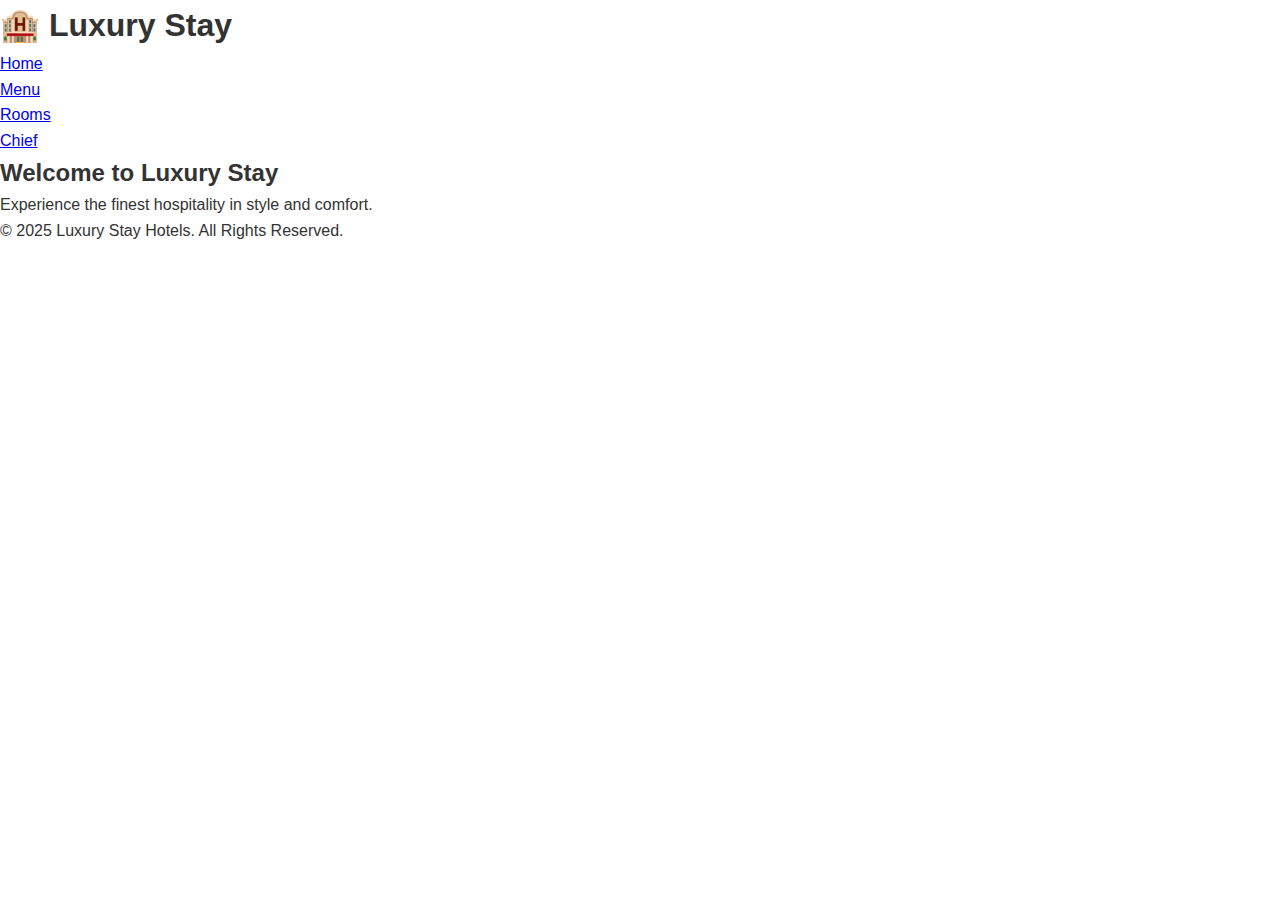
<file: index.html>
<!DOCTYPE html>
<html lang="en">
<head>
  <meta charset="UTF-8">
  <title>Luxury Stay - Home</title>
  <link rel="stylesheet" href="style.css">
</head>
<body class="home-page">

<nav>
  <h1>🏨 Luxury Stay</h1>
  <ul>
    <li><a href="index.html">Home</a></li>
    <li><a href="menu.html">Menu</a></li>
    <li><a href="rooms.html">Rooms</a></li>
    <li><a href="chief.html">Chief</a></li>
  </ul>
</nav>

<section class="welcome">
  <h2>Welcome to Luxury Stay</h2>
  <p>Experience the finest hospitality in style and comfort.</p>
</section>

<footer>
  <p>© 2025 Luxury Stay Hotels. All Rights Reserved.</p>
</footer>

</body>
</html>
</file>
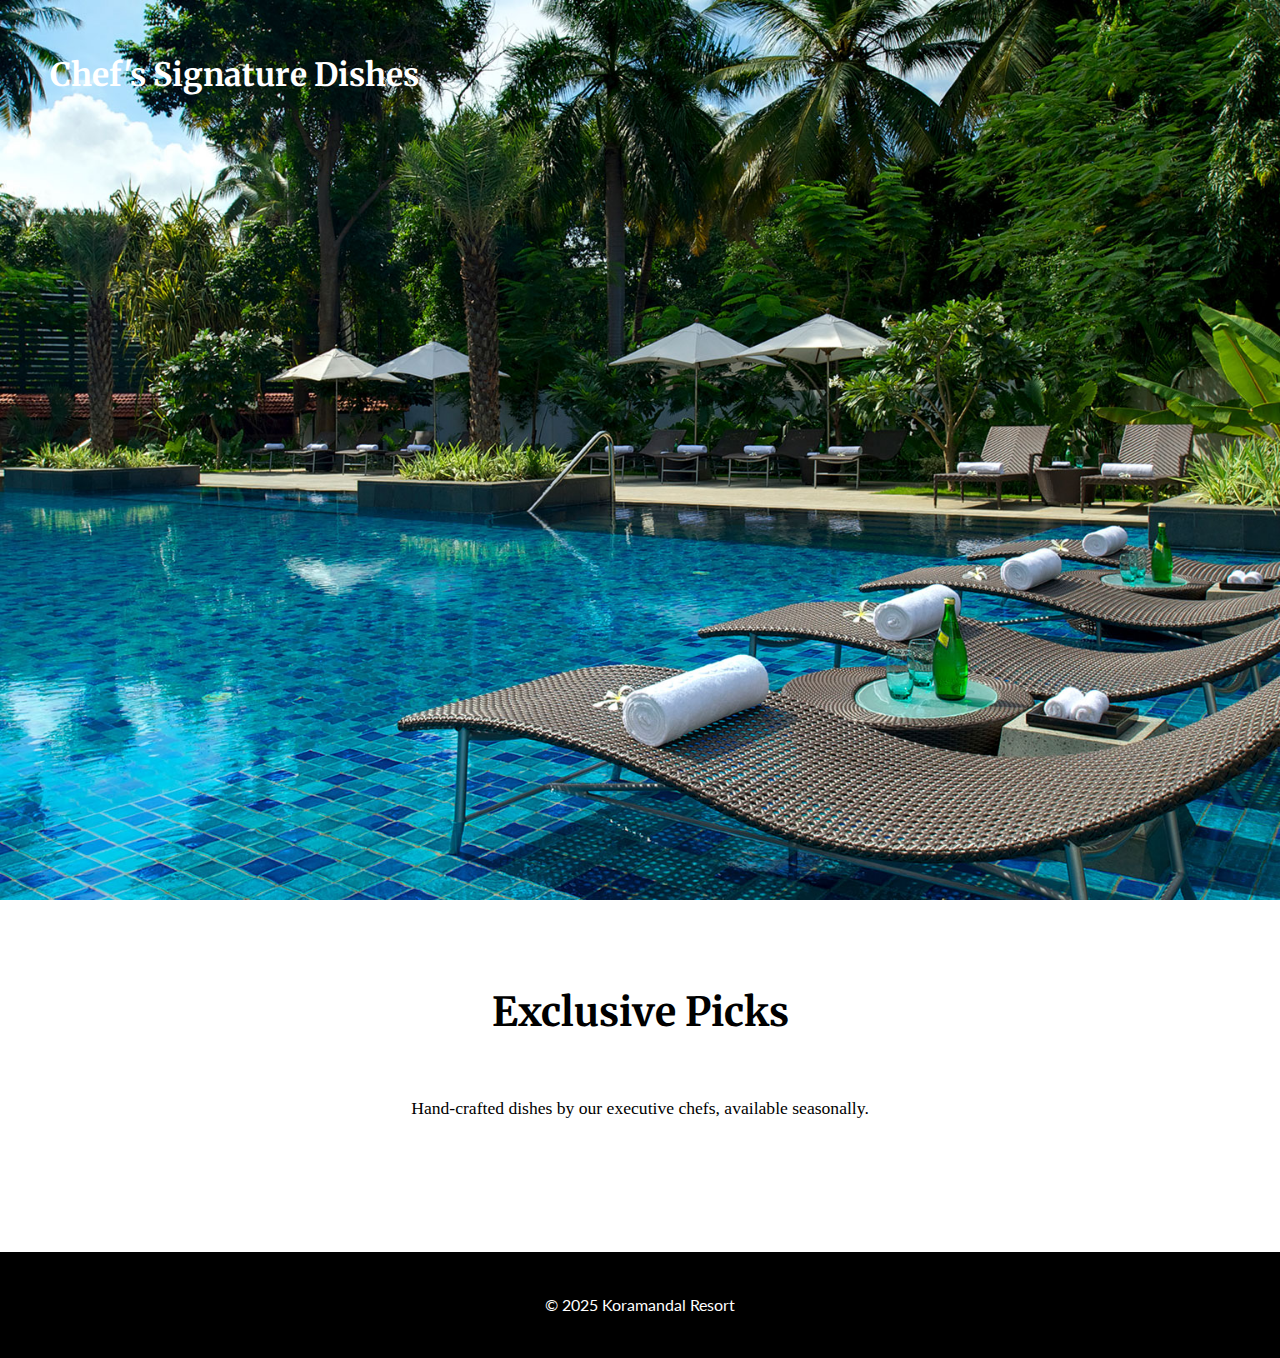
<file: chief.html>
<!DOCTYPE html>
<html lang="en">
<head>
  <meta charset="UTF-8">
  <title>Chef Specials | Koramandal Resort</title>
  <link rel="stylesheet" href="summa.css">
</head>
<body>
<header class="hero">
  <h1 style="padding: 50px; color: white;">Chef's Signature Dishes</h1>
</header>

<section class="section">
  <h2>Exclusive Picks</h2>
  <p>Hand-crafted dishes by our executive chefs, available seasonally.</p>
</section>

<footer class="footer">
  <p>&copy; 2025 Koramandal Resort</p>
</footer>
</body>
</html>
</file>
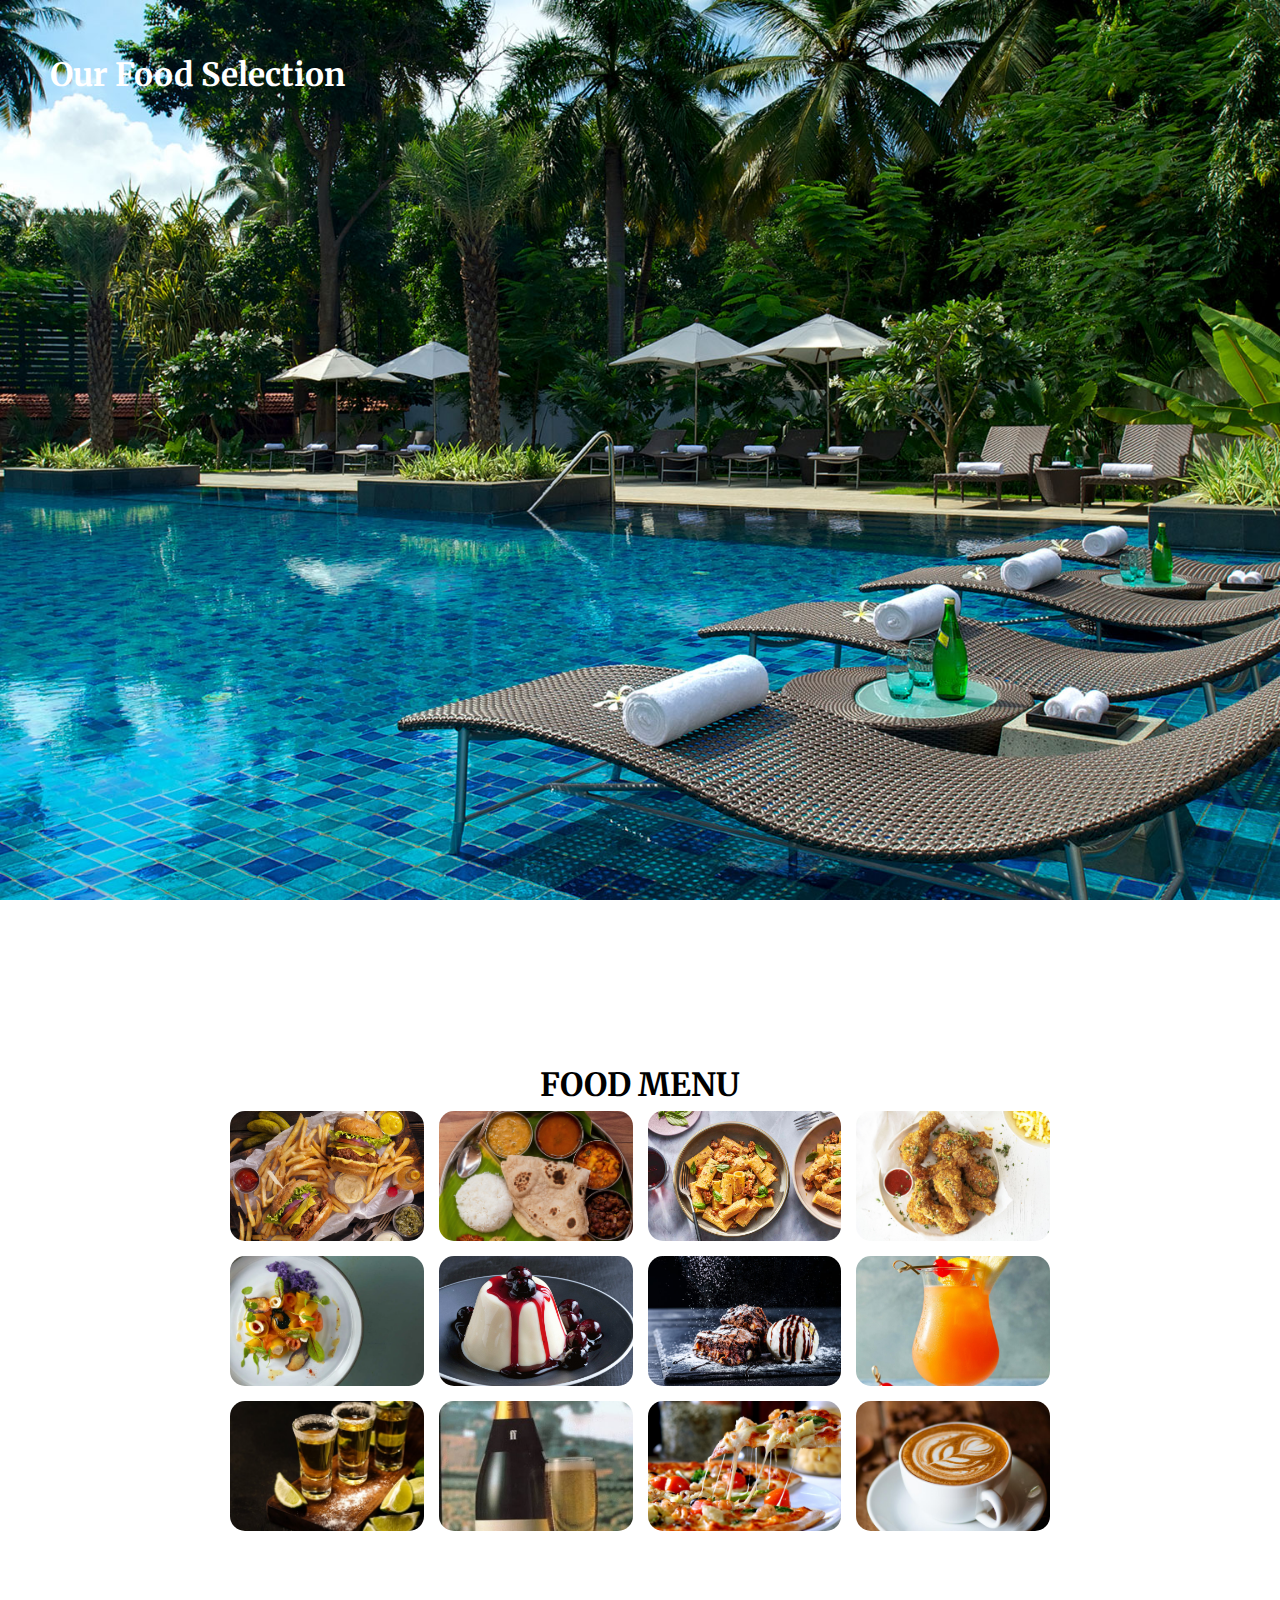
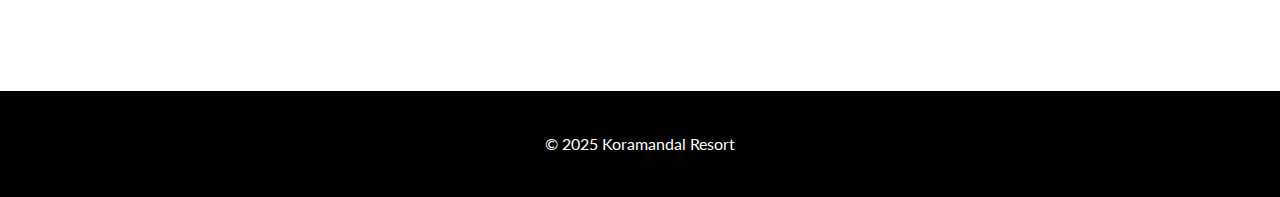
<file: food.html>
<!DOCTYPE html>
<html lang="en">
<head>
  <meta charset="UTF-8">
  <title>Our Menu | Koramandal Resort</title>
  <link rel="stylesheet" href="summa.css">
</head>
<body>
<header class="hero">
  <h1 style="padding: 50px; color: white;">Our Food Selection</h1>
</header>
<section class="section">
  <section class="section">
    <h1>FOOD MENU</h1>
  <div class="gallery-grid">
    <img src="buger and fries.jpg" alt="Buger and Freies">
    <img src="north indian thali.jpg" alt="North indian Thali">
    <img src="pasta with sausage.jpg" alt="pasta with Sausage">
    <img src="fried chicken leg.jpg" alt="Fried Chicken">
    <img src="Gourmet.webp" alt="Gourmet">
    <img src="lemon panna cotta with vodka Blueberry.jpeg" alt="Lemon Panna Cotta With Vodka Blueberry">
    <img src="browny with icecream.jpg" alt="Browny With Icecream">
    <img src="orange rum sweet rum.jpg" alt="Orange sweet Rum ">
    <img src="tequila.jpg" alt="tequila">
    <img src="champagene.jpg" alt="champagene">
    <img src="Cheese Pizza.jpg" alt="Cheese">
    <img src="coffee.jpg" alt="Coffee">
  </div>
</section>
</section>
<footer class="footer">
  <p>&copy; 2025 Koramandal Resort</p>
</footer>
</body>
</html>
</file>
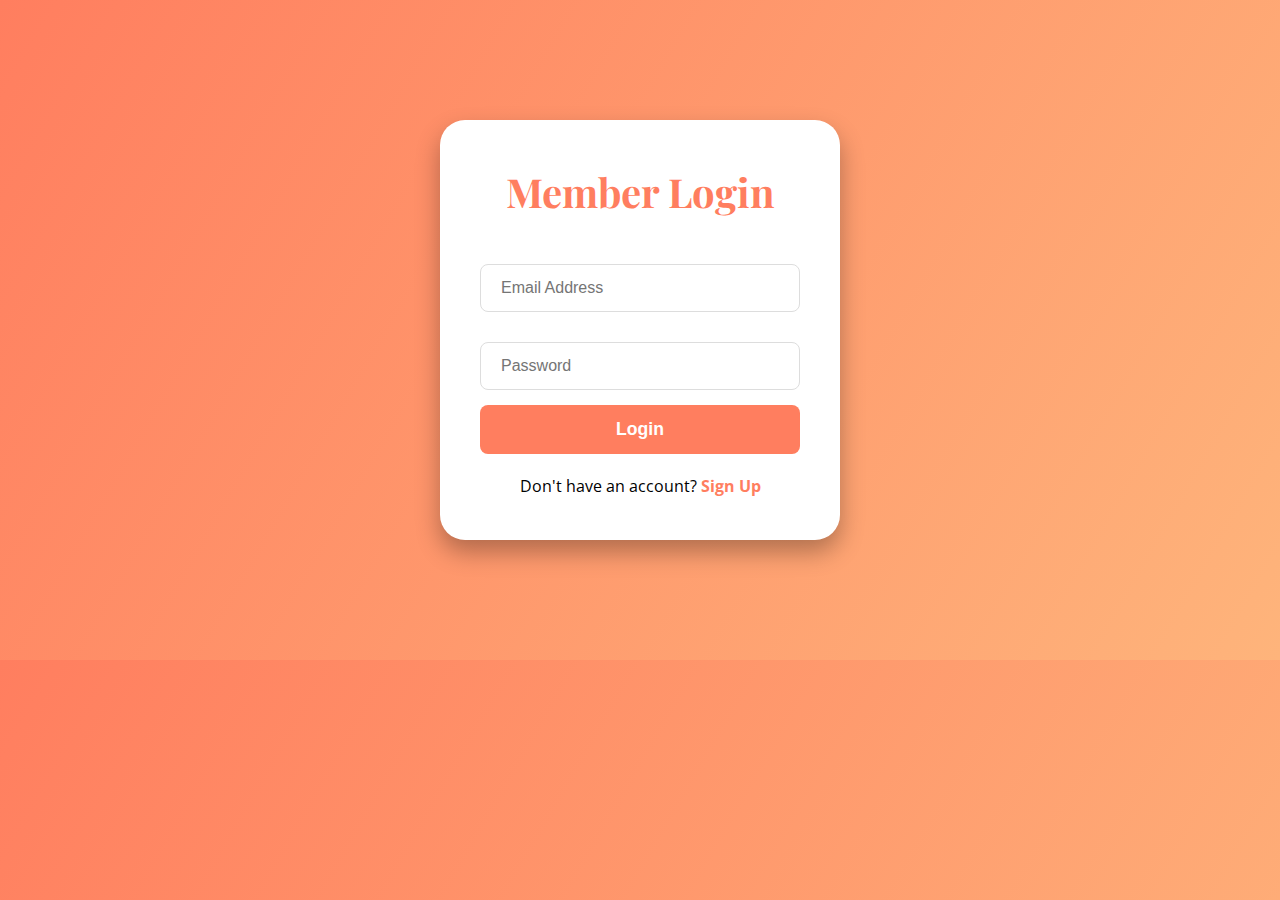
<file: login.html>
<!DOCTYPE html>
<html lang="en">
<head>
  <meta charset="UTF-8">
  <title>Login | Koramandal Resort</title>
  <link rel="stylesheet" href="summa.css">
  <style>
    @import url('https://fonts.googleapis.com/css2?family=Playfair+Display:wght@600&family=Open+Sans&display=swap');

    body {
      background: linear-gradient(120deg, #ff7e5f, #feb47b);
      font-family: 'Open Sans', sans-serif;
    }
    .login-box {
      width: 400px;
      margin: 120px auto;
      padding: 40px;
      background: #fff;
      border-radius: 25px;
      box-shadow: 0 12px 24px rgba(0,0,0,0.3);
      animation: fadeInUp 1s ease forwards;
    }
    .login-box h2 {
      font-family: 'Playfair Display', serif;
      font-size: 2.5rem;
      color: #ff7e5f;
      margin-bottom: 25px;
      text-align: center;
    }
    .login-box input {
      width: 100%;
      padding: 14px 20px;
      margin: 15px 0;
      border: 1px solid #ddd;
      border-radius: 8px;
      font-size: 1rem;
    }
    .login-box button {
      width: 100%;
      padding: 14px;
      background: #ff7e5f;
      border: none;
      border-radius: 8px;
      color: #fff;
      font-size: 1.1rem;
      font-weight: bold;
      cursor: pointer;
      transition: background 0.4s;
    }
    .login-box button:hover {
      background: #feb47b;
    }
    .login-box p {
      text-align: center;
      margin-top: 20px;
    }
    .login-box a {
      color: #ff7e5f;
      text-decoration: none;
      font-weight: bold;
    }
    @keyframes fadeInUp {
      from { opacity: 0; transform: translateY(30px);}
      to   { opacity: 1; transform: translateY(0);}
    }
  </style>
</head>
<body>

<div class="login-box">
  <h2>Member Login</h2>
  <form>
    <input type="email" placeholder="Email Address" required>
    <input type="password" placeholder="Password" required>
    <button type="submit">Login</button>
    <p>Don't have an account? <a href="signup.html">Sign Up</a></p>
  </form>
</div>

</body>
</html>
</file>
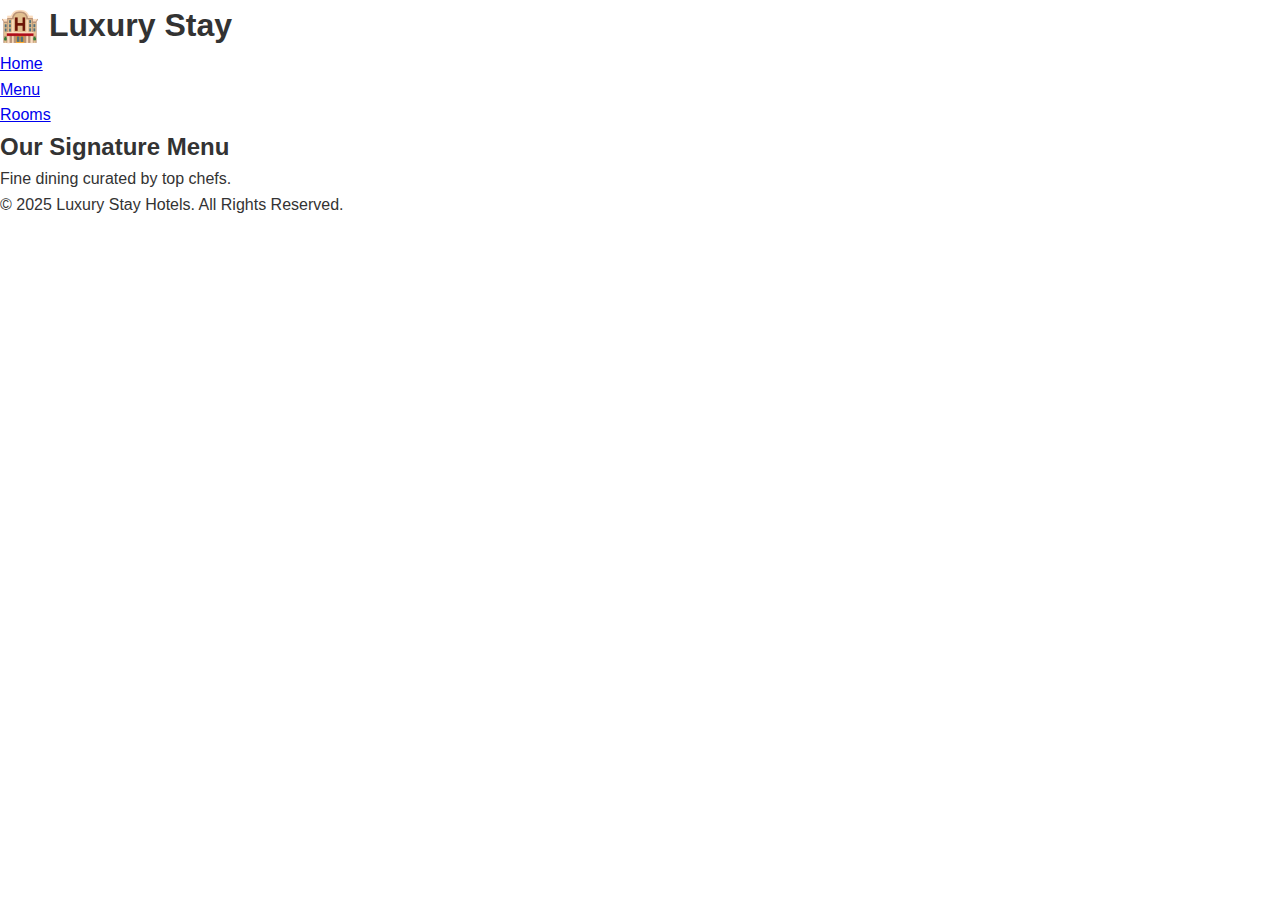
<file: menu.html>
<!DOCTYPE html>
<html lang="en">
<head>
  <meta charset="UTF-8">
  <title>Luxury Stay - Menu</title>
  <link rel="stylesheet" href="style.css">
</head>
<body class="menu-page">

<nav>
  <h1>🏨 Luxury Stay</h1>
  <ul>
    <li><a href="index.html">Home</a></li>
    <li><a href="menu.html">Menu</a></li>
    <li><a href="rooms.html">Rooms</a>
    <ui class="chief"></li>
  </ul>
</nav>

<section class="menu">
  <h2>Our Signature Menu</h2>
  <p>Fine dining curated by top chefs.</p>
</section>

<footer>
  <p>© 2025 Luxury Stay Hotels. All Rights Reserved.</p>
</footer>

</body>
</html>
</file>
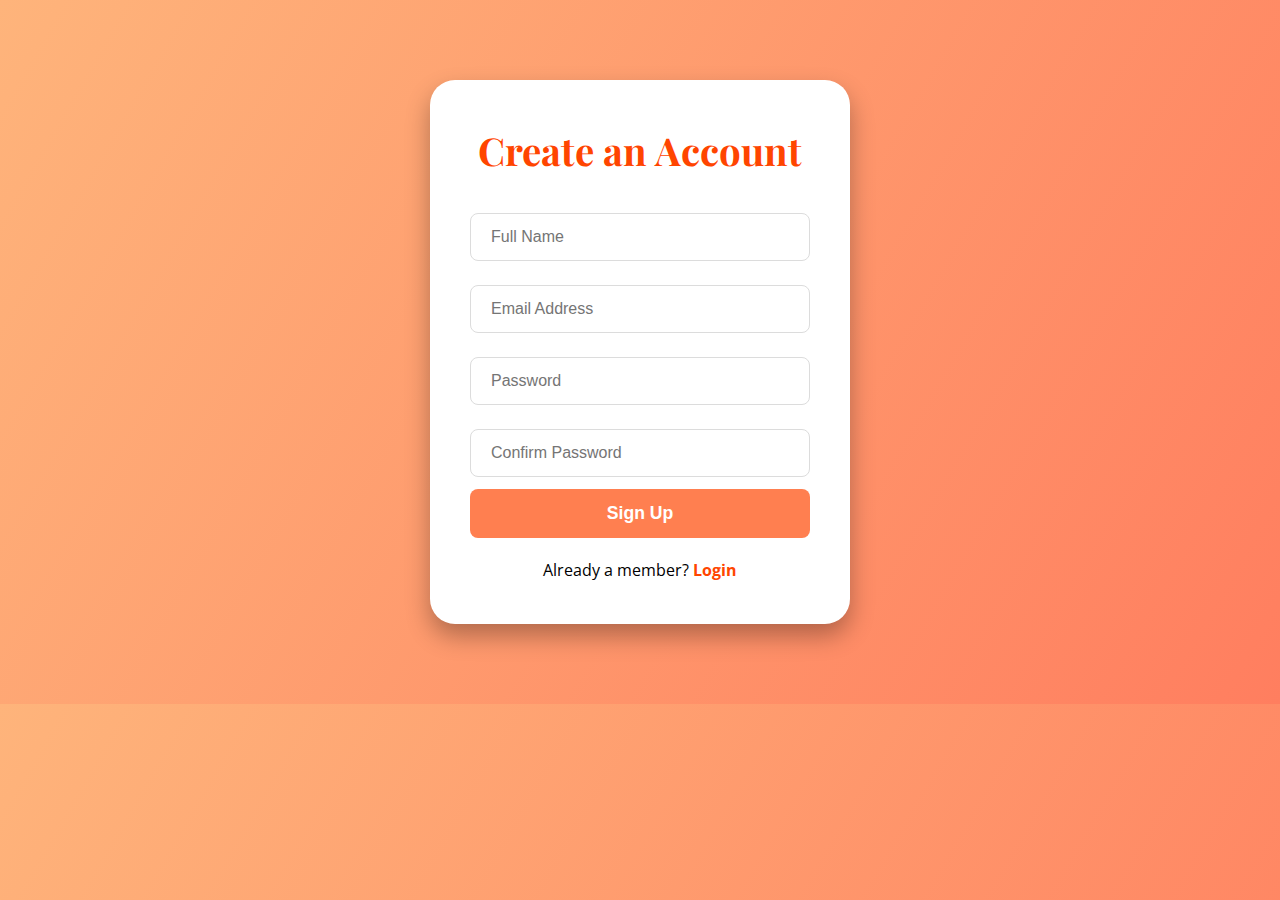
<file: signup.html>
<!DOCTYPE html>
<html lang="en">
<head>
  <meta charset="UTF-8">
  <title>Sign Up | Koramandal Resort</title>
  <link rel="stylesheet" href="summa.css">
  <style>
    @import url('https://fonts.googleapis.com/css2?family=Playfair+Display:wght@600&family=Open+Sans&display=swap');

    body {
      background: linear-gradient(120deg, #feb47b, #ff7e5f);
      font-family: 'Open Sans', sans-serif;
    }
    .signup-box {
      width: 420px;
      margin: 80px auto;
      padding: 40px;
      background:white;
      border-radius: 25px;
      box-shadow: 0 12px 24px rgba(0,0,0,0.3);
      animation: fadeInUp 1s ease forwards;
    }
    .signup-box h2 {
      font-family: 'Playfair Display', serif;
      font-size: 2.4rem;
      color: orangered;
      margin-bottom: 20px;
      text-align: center;
    }
    .signup-box input {
      width: 100%;
      padding: 14px 20px;
      margin: 12px 0;
      border: 1px solid gainsboro;
      border-radius: 8px;
      font-size: 1rem;
    }
    .signup-box button {
      width: 100%;
      padding: 14px;
      background: coral;
      border: none;
      border-radius: 8px;
      color: white;
      font-size: 1.1rem;
      font-weight: bold;
      cursor: pointer;
      transition: background 0.4s;
    }
    .signup-box button:hover {
      background: #feb47b;
    }
    .signup-box p {
      text-align: center;
      margin-top: 20px;
    }
    .signup-box a {
      color: orangered;
      text-decoration: none;
      font-weight: bold;
    }
    @keyframes fadeInUp {
      from { opacity: 0; transform: translateY(30px);}
      to   { opacity: 1; transform: translateY(0);}
    }
  </style>
</head>
<body>

<div class="signup-box">
  <h2>Create an Account</h2>
  <form>
    <input type="text" placeholder="Full Name" required>
    <input type="email" placeholder="Email Address" required>
    <input type="password" placeholder="Password" required>
    <input type="password" placeholder="Confirm Password" required>
    <button type="submit">Sign Up</button>
    <p>Already a member? <a href="login.html">Login</a></p>
  </form>
</div>

</body>
</html>
</file>
<file: style.css>
/* Reset & Base Styles */
* {
  margin: 0;
  padding: 0;
  box-sizing: border-box;
}

body {
  font-family: 'Open Sans', sans-serif;
  color: #333;
  line-height: 1.6;
}

/* Hero Section */
.hero {
  background: url('background.jpg') center/cover no-repeat;
  height: 90vh;
  position: relative;
  color: #fff;
}

/* Navbar */
.navbar {
  display: flex;
  justify-content: space-between;
  align-items: center;
  padding: 20px;
  background: linear-gradient(90deg, #ff7e5f, #feb47b);
  position: relative;
  z-index: 1000;
  border-bottom: 2px solid #fff;
  animation: slideDown 1s ease forwards;
  opacity: 0;
}

@keyframes slideDown {
  from { transform: translateY(-50px); opacity: 0; }
  to { transform: translateY(0); opacity: 1; }
}

.logo {
  font-family: 'Playfair Display', serif;
  font-size: 1.8rem;
  color: #fff;
}

.nav-links {
  list-style: none;
  display: flex;
}

.nav-links li {
  margin-left: 25px;
  position: relative;
}

.nav-links a {
  text-decoration: none;
  color: #fff;
  font-weight: 600;
  position: relative;
  transition: color 0.3s ease;
}

.nav-links a::after {
  content: "";
  position: absolute;
  width: 0%;
  height: 2px;
  background: #fff;
  left: 0;
  bottom: -5px;
  transition: width 0.3s ease;
}

.nav-links a:hover {
  color: #000;
}

.nav-links a:hover::after {
  width: 100%;
}

/* Dropdown */
.dropdown-content {
  position: absolute;
  top: 35px;
  left: 0;
  background: #fff;
  min-width: 160px;
  border-radius: 20px;
  display: none;
  flex-direction: column;
  box-shadow: 0 8px 16px rgba(0,0,0,0.3);
  animation: fadeIn 0.4s ease forwards;
  z-index: 9999;
}

.dropdown-content a {
  color: #333;
  padding: 12px 16px;
  text-decoration: none;
  transition: background 0.3s ease, color 0.3s ease;
}

.dropdown-content a:hover {
  background: #ff7e5f;
  color: #fff;
}

.dropdown:hover .dropdown-content {
  display: flex;
}

@keyframes fadeIn {
  from { opacity: 0; transform: translateY(-10px); }
  to { opacity: 1; transform: translateY(0); }
}

/* Hero Content */
.hero-content {
  position: absolute;
  bottom: 20%;
  left: 10%;
}

.hero-content h1 {
  font-family: 'Playfair Display', serif;
  font-size: 3rem;
  margin-bottom: 10px;
  animation: fadeText 1.5s ease forwards;
  opacity: 0;
}

.hero-content p {
  font-size: 2.4rem;
  font-family: Arial, Helvetica, sans-serif;
  animation: fadeText 1.8s ease forwards;
  opacity: 0;
}

@keyframes fadeText {
  from { opacity: 0; transform: translateY(20px); }
  to { opacity: 1; transform: translateY(0); }
}

/* Section Styling */
.section {
  padding: 100px 10%;
  text-align: center;
}

.section h2 {
  font-family: 'Playfair Display', serif;
  font-size: 2.2rem;
  margin-bottom: 20px;
}

.section p {
  font-size: 1.1rem;
  margin-bottom: 20px;
}

/* Rooms and Cards */
.room-grid {
  display: grid;
  grid-template-columns: repeat(auto-fit, minmax(250px, 1fr));
  gap: 20px;
}

.room-card {
  background: #f7f7f7;
  border-radius: 20px;
  overflow: hidden;
  text-align: left;
  transition: transform 0.5s ease;
}

.room-card img {
  width: 100%;
  height: 180px;
  object-fit: cover;
  transition: transform 0.5s ease;
}

.room-card:hover {
  transform: translateY(-5px);
}

.room-card:hover img {
  transform: scale(1.05);
}

.room-card h3, .room-card p {
  margin: 15px;
}

/* Gallery Grid */
.gallery-grid {
  display: grid;
  grid-template-columns: repeat(auto-fill, minmax(180px, 1fr));
  gap: 15px;
}

.gallery-grid img {
  width: 100%;
  height: 130px;
  object-fit: cover;
  border-radius: 15px;
  transition: transform 0.4s ease, opacity 0.4s ease;
}

.gallery-grid img:hover {
  transform: scale(1.08);
  opacity: 0.85;
}

/* Footer */
.footer {
  background: #222;
  color: #ccc;
  padding: 40px 10%;
  text-align: center;
}

.footer-content h2 {
  color: #fff;
  margin-bottom: 15px;
}

.footer-content p {
  margin-bottom: 8px;
}

.foot-note {
  text-align: center;
  margin-top: 20px;
  font-size: 0.9rem;
}

.social-icons {
  margin-top: 20px;
}

.social-icons a {
  color: #fff;
  text-decoration: none;
  margin: 0 10px;
  font-weight: 600;
  transition: color 0.3s ease;
}

.social-icons a:hover {
  color: #ff7e5f;
}

/* Forms Styling (Login/Signup) */
.form-box {
  max-width: 400px;
  margin: 50px auto;
  background: #f7f7f7;
  padding: 30px;
  border-radius: 15px;
  box-shadow: 0 4px 10px rgba(0,0,0,0.3);
  text-align: center;
}

.form-box h2 {
  margin-bottom: 20px;
  color: #333;
}

.form-box input {
  width: 90%;
  padding: 12px 15px;
  margin: 10px 0;
  border: 1px solid #ccc;
  border-radius: 8px;
}

.form-box button {
  width: 95%;
  padding: 12px;
  background: #ff7e5f;
  color: #fff;
  border: none;
  border-radius: 8px;
  font-size: 1rem;
  cursor: pointer;
  margin-top: 15px;
  transition: background 0.3s ease;
}

.form-box button:hover {
  background: #feb47b;
}

.form-box p {
  margin-top: 15px;
}

.form-box a {
  color: #ff7e5f;
  text-decoration: none;
}

.form-box a:hover {
  text-decoration: underline;
}

/* Responsive */
@media (max-width: 768px) {
  .hero-content h1 {
    font-size: 2.4rem;
  }
}
</file>
<file: summa.css>
/* Import Google Fonts */
@import url('https://fonts.googleapis.com/css2?family=Lato:wght@400;700&family=Merriweather:wght@700&display=swap');

/* Reset & Base Styles */
* {
  margin: 0;
  padding: 0;
  box-sizing: border-box;
}

body {
  font-family: 'Lato', sans-serif;
  color: dark gray;
  line-height: 1.6;
  background-color: white;
}

/* Headings */
h1, h2, h3, h4, h5 {
  font-family: 'Merriweather', serif;
}

/* Hero Section */
.hero {
  background: url('background.jpg') center/cover no-repeat;
  height: 100vh;
  position: sticky;
  color: white;
  border:  20px; 
  
}

/* Navbar */
.navbar {
  display: flex;
  justify-content: space-between;
  align-items: center;
  padding: 20px;
  background: linear-gradient(90deg, orangered, #feb47b);
  border-bottom: 2px solid white;
  animation: slideDown 1s ease forwards;
  opacity: 0;
}

@keyframes slideDown {
  from { transform: translateY(-50px); opacity: 0; }
  to { transform: translateY(0); opacity: 1; }
}

.logo {
  font-family: 'Merriweather', serif;
  font-size: 1.8rem;
  color: white;
}

.nav-links {
  list-style: none;
  display: flex;
  align-items: center;
}

.nav-links li {
  margin-left: 25px;
  position: relative;
}

.nav-links a {
  text-decoration: none;
  color:white;
  font-weight: 700;
  font-family: 'Lato', sans-serif;
  transition: color 0.3s ease;
}

.nav-links a::after {
  content: "";
  position: absolute;
  width: 0%;
  height: 2px;
  background:bl;
  left: 0;
  bottom: -5px;
  transition: width 0.3s ease;
}

.nav-links a:hover {
  color:black;
}

.nav-links a:hover::after {
  width: 100%;
}

/* Dropdown */
.dropdown-content {
  position: absolute;
  top: 35px;
  left: 0;
  background: white;
  min-width: 160px;
  border-radius: 20px;
  display: none;
  flex-direction: column;
  box-shadow: 0 8px 16px rgba(0,0,0,0.3);
  z-index: 9999;
}

.dropdown-content a {
  color:gray;
  padding: 12px 16px;
  text-decoration: none;
  font-family: 'Lato', sans-serif;
  transition: background 0.3s ease, color 0.3s ease;
}

.dropdown-content a:hover {
  background: orangered;
  color: white;
}

.dropdown:hover .dropdown-content {
  display: flex;
}

/* Hero Content */
.hero-content {
  position: absolute;
  bottom: 20%;
  left: 10%;
}

.hero-content h1 {
  font-size: 3rem;
  margin-bottom: 10px;
  animation: fadeText 1.5s ease forwards;
  opacity: 0;
}

.hero-content p {
  font-size: 2rem;
  font-family: 'Lato', sans-serif;
  animation: fadeText 1.8s ease forwards;
  opacity: 0;
}

@keyframes fadeText {
  from { opacity: 0; transform: translateY(20px); }
  to { opacity: 1; transform: translateY(0); }
}

/* Buttons */
.btn-book, .btn-login, .btn-signup {
  background:white;
  color: orangered;
  padding: 8px 16px;
  margin-left: 15px;
  border-radius: 20px;
  text-decoration: none;
  font-weight: bold;
  font-family: 'Lato', sans-serif;
  transition: background 0.3s ease, color 0.3s ease;
}

.btn-book:hover,
.btn-login:hover,
.btn-signup:hover {
  background: black;
  color: white;
}

/* Section Styling */
.section {
  padding: 80px 10%;
  text-align: center;
  
}

.section h2 {
  font-size: 2.5rem;
  margin-bottom: 50px;

}

.section p {
  font-size: 1.1rem;
  font-family: Baskerville Old Face;
  margin-bottom: 50px;
}

/* Room Grid */
.room-grid {
  display: grid;
  grid-template-columns: repeat(auto-fit, minmax(250px, 1fr));
  gap: 20px;
}

.room-card {
  background:whitesmoke;
  border-radius: 20px;
  overflow: hidden;
  text-align: left;
  transition: transform 0.5s ease;
}

.room-card img {
  width: 100%;
  height: 180px;
  object-fit: cover;
  transition: transform 0.5s ease;
}

.room-card:hover {
  transform: translateY(-5px);
}

.room-card:hover img {
  transform: scale(1.05);
}

.room-card h3 {
  font-size: 1.5rem;
  margin: 15px;
}

.room-card p {
  margin: 0 15px 15px;
  font-family: 'Lato', sans-serif;
}

/* Gallery Grid */
.gallery-grid {
  display: grid;
  grid-template-columns: repeat(auto-fill, minmax(180px, 1fr));
  gap: 15px;
}

.gallery-grid img {
  width: 100%;
  height: 130px;
  object-fit: cover;
  border-radius: 15px;
  transition: transform 0.4s ease, opacity 0.4s ease;
}

.gallery-grid img:hover {
  transform: scale(1.08);
  opacity: 0.85;
}

/* Footer */
.footer {
  background: black;
  color:white;
  padding: 40px 10%;
  text-align: center;
}

.footer-content h2 {
  color: white;
  margin-bottom: 15px;
}

.footer-content p {
  margin-bottom: 8px;
  font-family: 'Lato', sans-serif;
}

.foot-note {
  text-align: center;
  margin-top: 20px;
  font-size: 0.9rem;
  font-family: 'Lato', sans-serif;
}

.social-icons {
  margin-top: 20px;
}

.social-icons a {
  color: white;
  text-decoration: none;
  margin: 0 10px;
  font-weight: 600;
  font-family: 'Lato', sans-serif;
  transition: color 0.3s ease;
}

.social-icons a:hover {
  color: orangered;
}

/* Auth Page (Login/Signup) */
.auth-container {
  background: linear-gradient(135deg, orangered, #feb47b);
  min-height: 100vh;
  display: flex;
  justify-content: center;
  align-items: center;
  padding: 50px 20px;
  animation: fadeInBody 1s ease forwards;
}

@keyframes fadeInBody {
  from { opacity: 0; }
  to { opacity: 1; }
}

.auth-box {
  background: white;
  padding: 45px;
  max-width: 450px;
  width: 100%;
  border-radius: 25px;
  box-shadow: 0 12px 24px rgba(0, 0, 0, 0.2);
  text-align: center;
  animation: fadeInUp 1.2s ease forwards;
}

@keyframes fadeInUp {
  from { transform: translateY(40px); opacity: 0; }
  to { transform: translateY(0); opacity: 1; }
}

.auth-box h2 {
  font-size: 2.5rem;
  color: orangered;
  margin-bottom: 30px;
}

.auth-box input {
  width: 100%;
  padding: 15px 18px;
  margin: 14px 0;
  border: 1px solid whitesmoke;
  border-radius: 10px;
  font-size: 1rem;
  font-family: 'Lato', sans-serif;
  transition: border 0.3s ease, box-shadow 0.3s ease;
}

.auth-box input:focus {
  border-color: orangered;
  outline: none;
  box-shadow: 0 0 8px brown;
}

.auth-box button {
  width: 100%;
  padding: 15px;
  background: orangered;
  border: none;
  border-radius: 10px;
  color: white;
  font-size: 1.1rem;
  font-weight: 600;
  margin-top: 20px;
  cursor: pointer;
  transition: background 0.4s ease;
}

.auth-box button:hover {
  background: #feb47b;
}

.auth-box p {
  margin-top: 20px;
  font-size: 0.95rem;
  font-family: 'Lato', sans-serif;
}

.auth-box a {
  color: orangered;
  text-decoration: none;
  font-weight: bold;
  transition: color 0.3s ease;
}

.auth-box a:hover {
  color: #feb47b;
}
</file>
